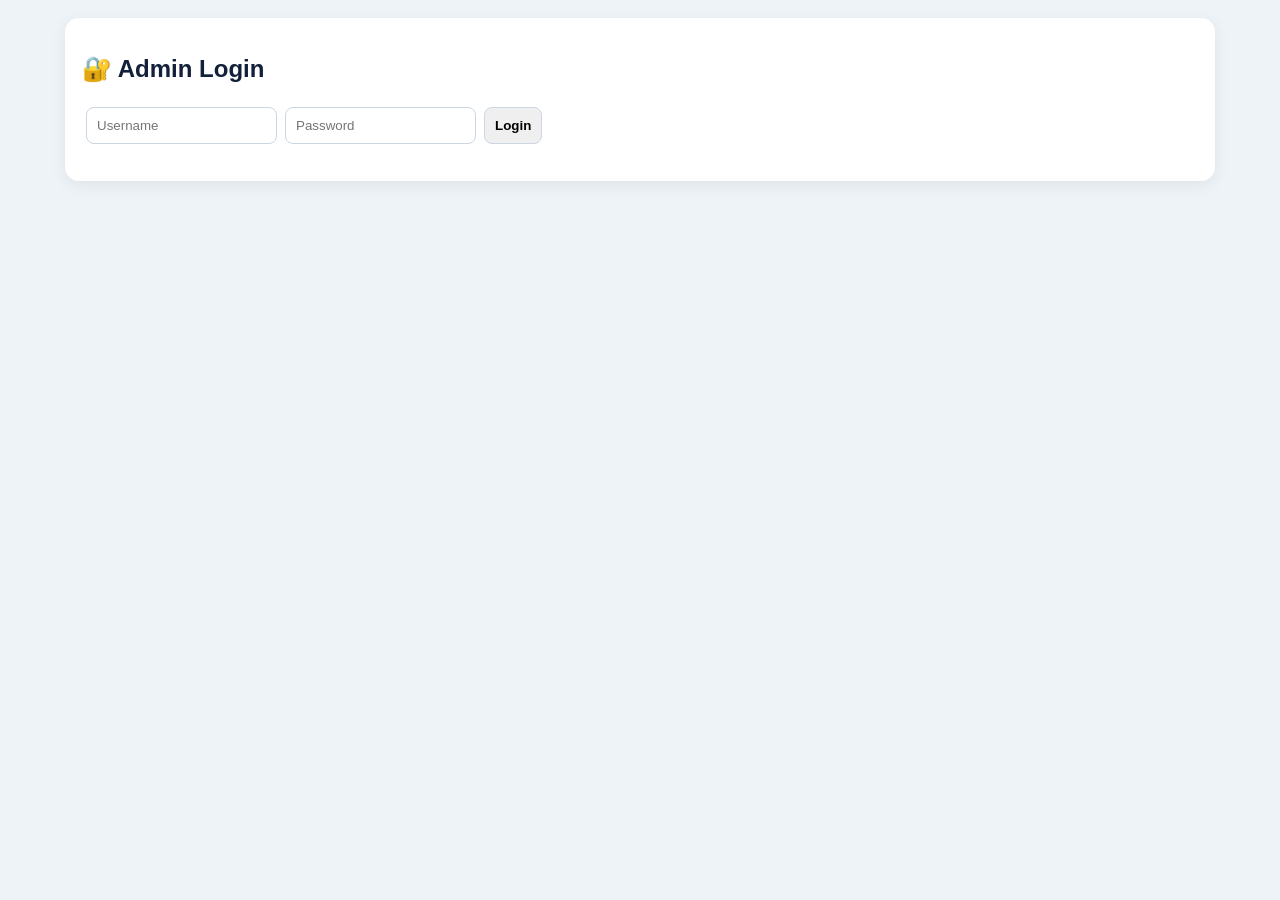
<file: admin.html>
<!doctype html><html lang="hi"><head><meta charset="utf-8"><meta name="viewport" content="width=device-width,initial-scale=1"><title>KD GOLDEN TRAVELS - Admin</title><style>body{font-family:Arial;background:#eef3f8;margin:0;padding:18px;color:#12203a}.box{max-width:1150px;margin:auto}.card{background:#fff;padding:17px;border-radius:14px;margin-bottom:12px;box-shadow:0 4px 16px #0001}input,select,button{padding:10px;border:1px solid #ccd5e2;border-radius:8px;margin:4px}button{cursor:pointer;font-weight:800}.head{display:flex;justify-content:space-between;align-items:center;gap:10px;flex-wrap:wrap}.search{width:100%;padding:12px}.booking{border:1px solid #e0e6ee;border-radius:12px;padding:13px;margin:10px 0}.status{font-weight:900}.actions a,.actions button{display:inline-block;text-decoration:none}.new{background:#fff3cd}.confirmed{background:#dff6e6}.completed{background:#e5e7eb}.cancelled{background:#ffe1e1}.muted{color:#68768a;font-size:13px}</style></head><body><div class="box"><div id="login" class="card"><h2>🔐 Admin Login</h2><input id="u" placeholder="Username"><input id="pw" type="password" placeholder="Password"><button onclick="loginNow()">Login</button><p id="m"></p></div><div id="app" style="display:none"><div class="card head"><h2>📋 Online Bookings</h2><button onclick="load()">🔄 Refresh</button></div><div class="card"><input id="search" class="search" placeholder="🔎 Name / Mobile / Booking ID / From / To search" oninput="render()"><select id="filter" onchange="render()"><option value="All">All Status</option><option>New</option><option>Confirmed</option><option>Completed</option><option>Cancelled</option></select><span id="count" class="muted"></span></div><div id="list">Loading...</div></div></div><script>
const API_URL="https://script.google.com/macros/s/AKfycbzW8Ns6d74iNImmvpd66hMntXbbd1sY8Rr-LH4zzPYiqaUXnXGK8KxgxnxnWud_n-L0/exec";let bookings=[];function loginNow(){if(document.getElementById("u").value==="admin"&&document.getElementById("pw").value==="12345"){login.style.display="none";app.style.display="block";load()}else m.textContent="❌ गलत Login"}async function load(){list.innerHTML="⏳ Loading...";try{const x=await fetch(API_URL+"?action=list",{cache:"no-store"}).then(r=>r.json());if(!x.success)throw Error(x.message||"Failed");bookings=(x.bookings||[]).reverse();render()}catch(e){list.innerHTML="❌ "+e.message}}function esc(s){return String(s??"").replace(/[&<>\"]/g,c=>({'&':'&amp;','<':'&lt;','>':'&gt;','"':'&quot;'}[c]))}function render(){const q=(search.value||"").toLowerCase(),f=filter.value;const a=bookings.filter(b=>(f==="All"||b.status===f)&&JSON.stringify(b).toLowerCase().includes(q));count.textContent=a.length+" booking(s)";list.innerHTML=a.map(b=>{const st=b.status||"New",cls=st.toLowerCase();const receipt="receipt.html?"+new URLSearchParams({id:b.id,name:b.name,mobile:b.mobile,from:b.from,to:b.to,date:b.date,trip:b.tripType,route:b.route||"",distance:b.distance||"",totalkm:b.totalDistance||"",time:b.travelTimeMin||"",fare:b.baseFare||0,toll:b.toll||0,parking:b.parking||0,food:b.food||0,night:b.night||0,total:b.total||0,status:st});return `<div class="booking ${cls}"><b>${esc(b.id)}</b> — <b>${esc(b.name)}</b> — ${esc(b.mobile)}<br>🚗 ${esc(b.from)} → ${esc(b.to)}<br>📅 ${esc(b.date)} | ${esc(b.tripType)} | Route ${esc(b.route||"")} | ${esc(b.distance||0)} KM | ⏱ ${Math.floor(Number(b.travelTimeMin||0)/60)}h ${Number(b.travelTimeMin||0)%60}m<br>💰 Base ₹${Number(b.baseFare||0).toLocaleString('en-IN')} + Toll ₹${Number(b.toll||0).toLocaleString('en-IN')} + Parking ₹${Number(b.parking||0).toLocaleString('en-IN')} + Food ₹${Number(b.food||0).toLocaleString('en-IN')} + Night ₹${Number(b.night||0).toLocaleString('en-IN')}<br><b>Total: ${Number(b.total||0)?'₹'+Number(b.total||0).toLocaleString('en-IN'):'Contact & Confirm'}</b> <span class="status">| Status: ${esc(st)}</span><div class="actions"><select onchange="changeStatus('${encodeURIComponent(b.id)}',this.value)"><option ${st==='New'?'selected':''}>New</option><option ${st==='Confirmed'?'selected':''}>Confirmed</option><option ${st==='Completed'?'selected':''}>Completed</option><option ${st==='Cancelled'?'selected':''}>Cancelled</option></select><a href="${receipt}" target="_blank"><button>🧾 Receipt</button></a><a href="https://wa.me/${'91'+String(b.mobile||'').replace(/\D/g,'')}?text=${encodeURIComponent('KD GOLDEN TRAVELS Booking '+b.id+'\n'+b.from+' → '+b.to+'\nDate: '+b.date+'\nStatus: '+st)}" target="_blank"><button>💬 WhatsApp</button></a></div></div>`}).join("")||"No bookings"}async function changeStatus(id,value){try{const x=await fetch(API_URL+"?action=status&id="+id+"&value="+encodeURIComponent(value)).then(r=>r.json());if(!x.success)throw Error(x.message||"Failed");const b=bookings.find(x=>String(x.id)===decodeURIComponent(id));if(b)b.status=value;render()}catch(e){alert("Status update failed: "+e.message)}}
</script></body></html>
</file>
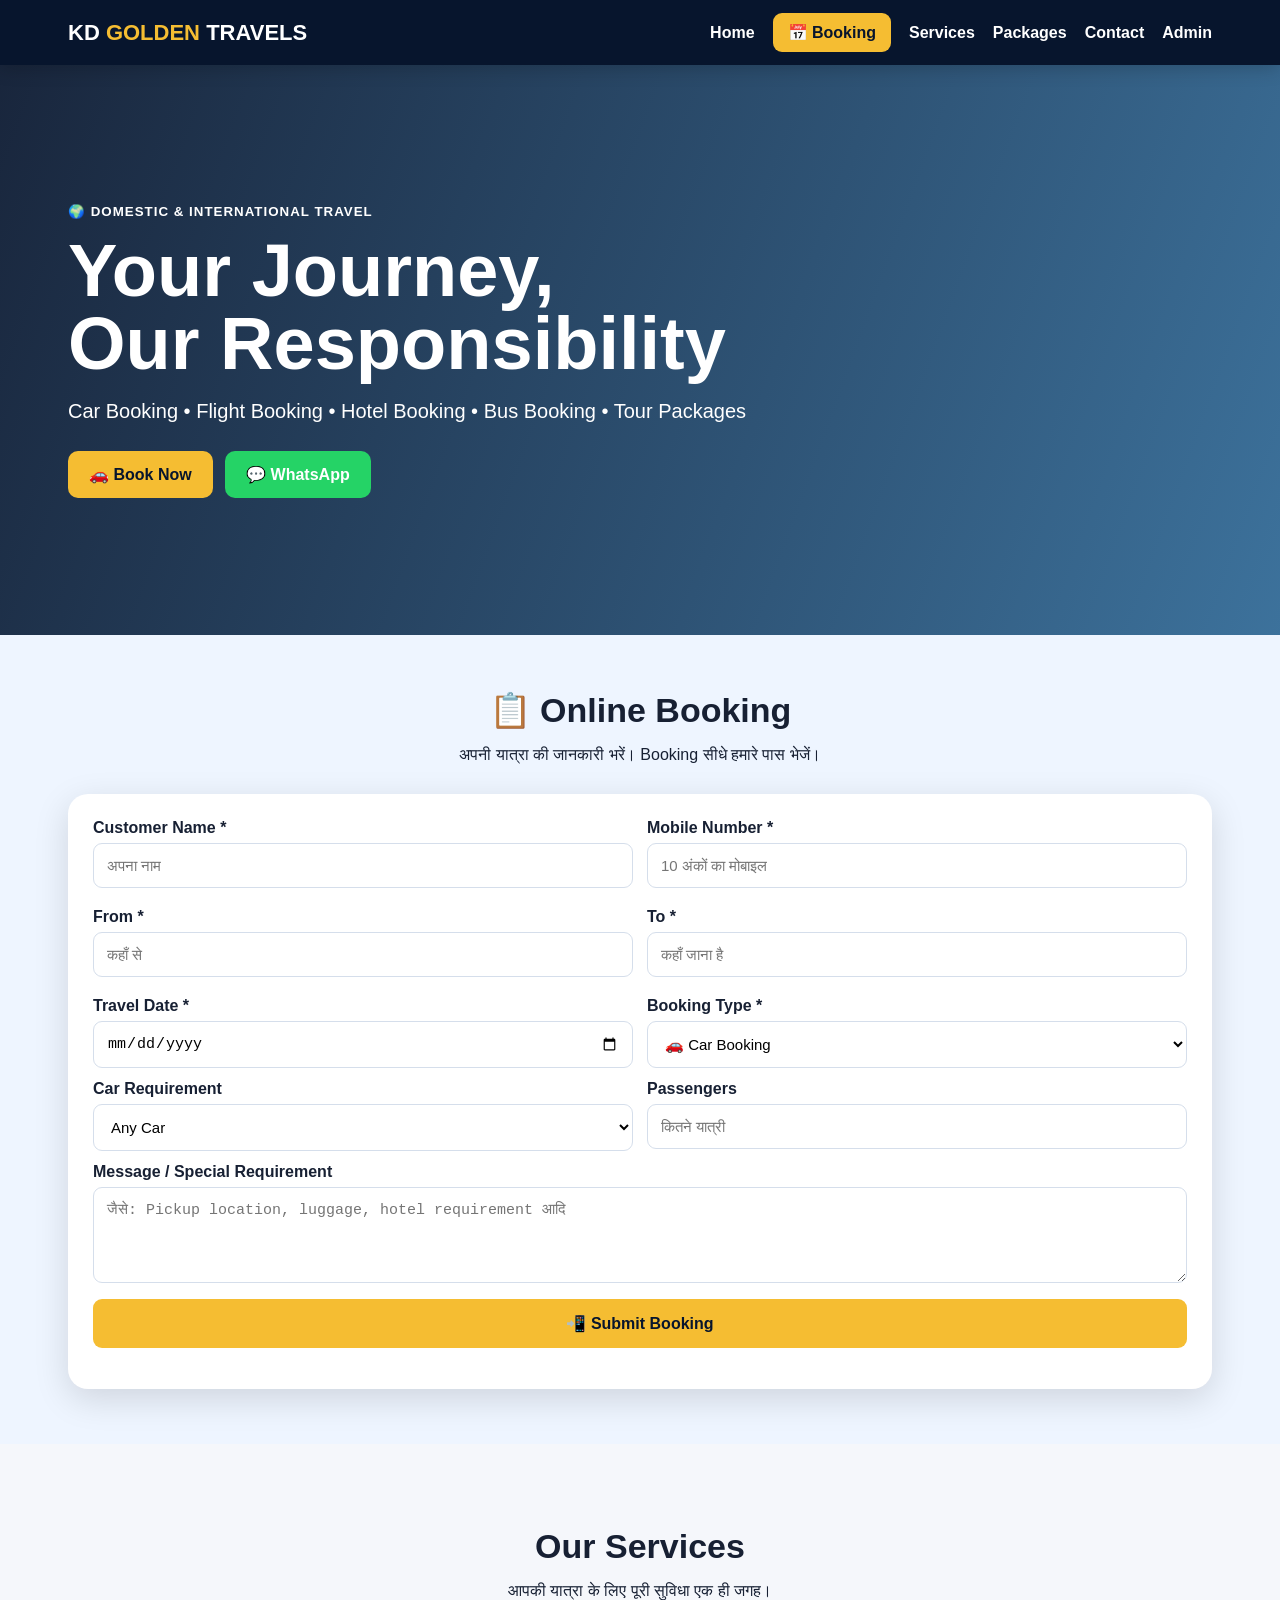
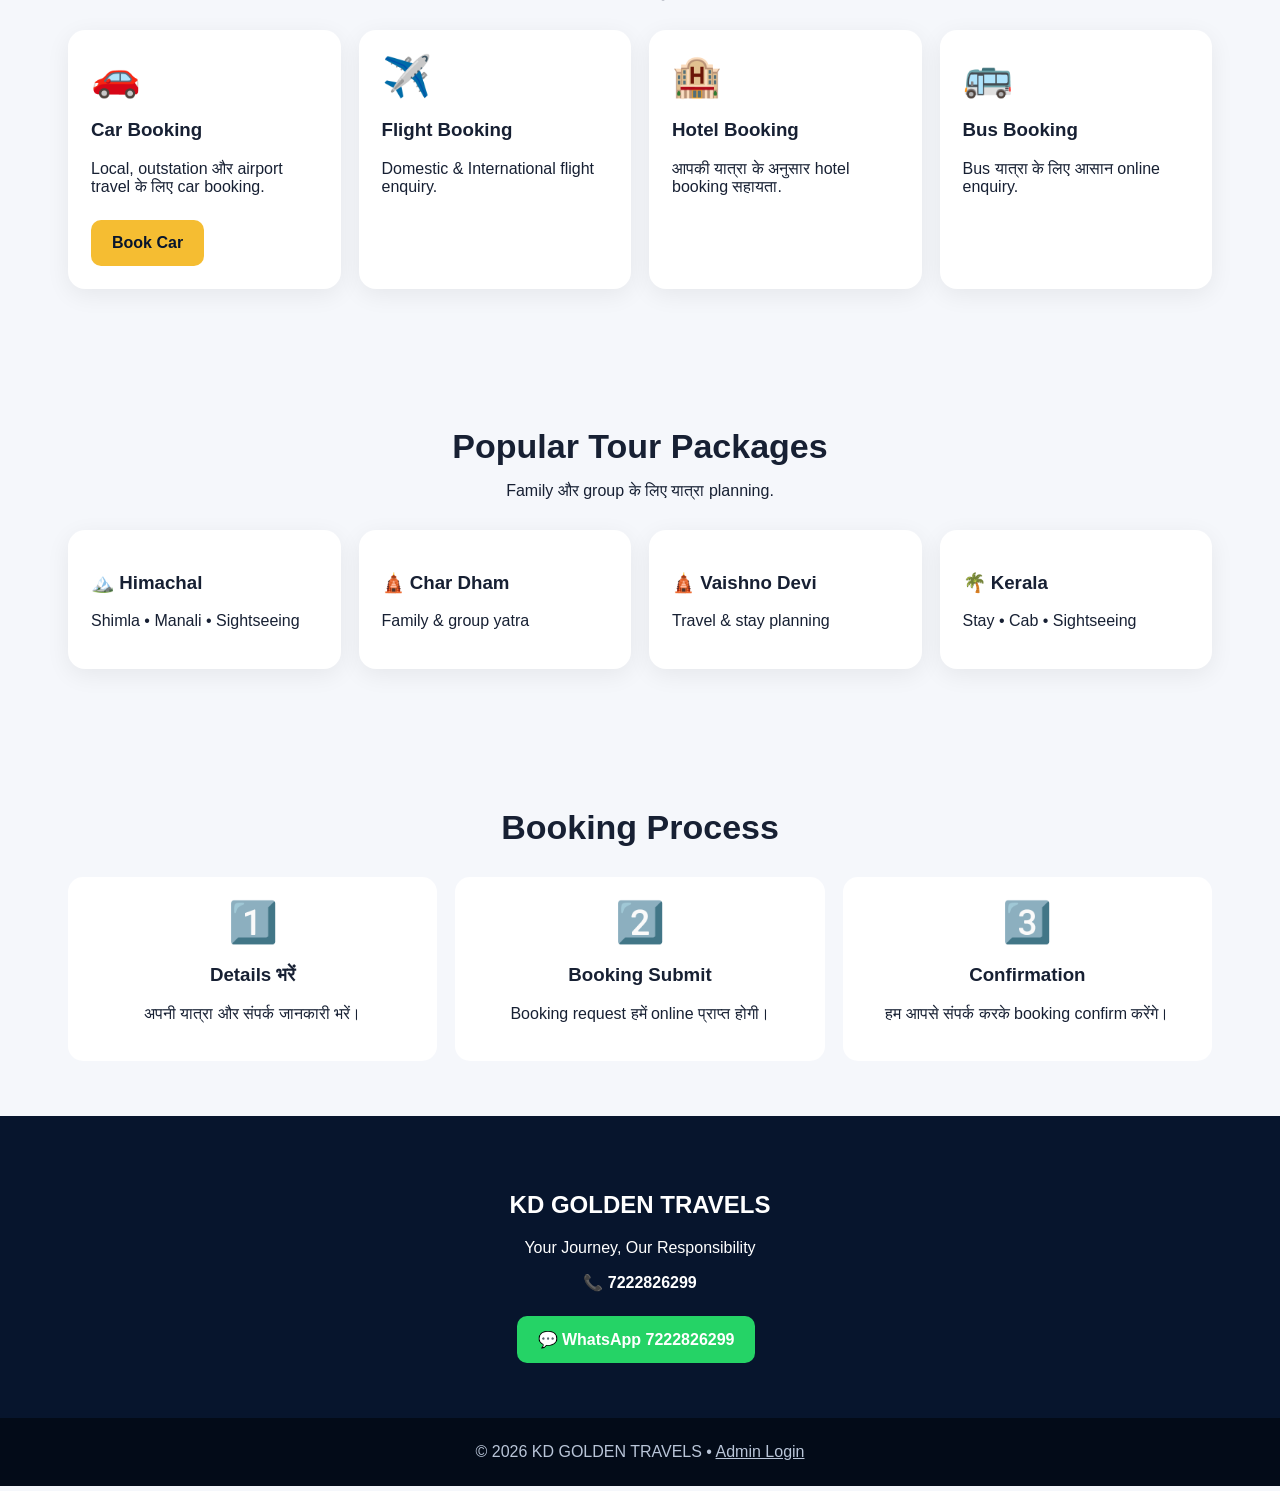
<file: index(3).html>
<!doctype html>
<html lang="hi">
<head>
<meta charset="utf-8">
<meta name="viewport" content="width=device-width,initial-scale=1">
<title>KD GOLDEN TRAVELS | Car, Flight, Hotel & Tour Booking</title>
<meta name="description" content="KD Golden Travels - Car Booking, Flight Booking, Hotel Booking, Bus Booking and Tour Packages.">
<style>
*{box-sizing:border-box}
html{scroll-behavior:smooth}
body{margin:0;font-family:Arial,Helvetica,sans-serif;background:#f5f7fb;color:#172033}
header{background:#07152d;color:#fff;position:sticky;top:0;z-index:20;box-shadow:0 3px 18px #0003}
.nav{max-width:1180px;margin:auto;padding:13px 18px;display:flex;align-items:center;justify-content:space-between;gap:20px}
.logo{font-size:22px;font-weight:900;white-space:nowrap}.logo b{color:#f5bd32}
nav{display:flex;gap:18px;align-items:center}
nav a{color:#fff;text-decoration:none;font-weight:700}
.topbook{background:#f5bd32;color:#07152d!important;padding:10px 15px;border-radius:9px}
.hero{min-height:570px;color:#fff;display:flex;align-items:center;background:linear-gradient(110deg,#06142ceb,#0b4e82c9),url('https://images.unsplash.com/photo-1500530855697-b586d89ba3ee?auto=format&fit=crop&w=1800&q=85') center/cover}
.wrap{max-width:1180px;margin:auto;padding:55px 18px;width:100%}
.hero small{font-weight:800;letter-spacing:1px}.hero h1{font-size:clamp(42px,7vw,74px);line-height:.98;margin:15px 0}
.hero p{font-size:20px;max-width:720px}.btn{display:inline-block;padding:14px 21px;border-radius:10px;text-decoration:none;font-weight:800;margin:8px 8px 0 0;border:0;cursor:pointer}
.gold{background:#f5bd32;color:#07152d}.wa{background:#25d366;color:#fff}
.booking{background:#eef5ff}
.form{background:#fff;padding:25px;border-radius:20px;box-shadow:0 10px 35px #0002}
.booking h2{margin-top:0}
.fields{display:grid;grid-template-columns:repeat(2,1fr);gap:8px 14px}
label{font-weight:700;display:block}
input,select,textarea{width:100%;padding:13px;margin:6px 0 12px;border:1px solid #d5deeb;border-radius:9px;background:#fff;font-size:15px}
input:focus,select:focus,textarea:focus{outline:2px solid #f5bd32;border-color:#f5bd32}
.submit{width:100%;padding:15px;border:0;border-radius:9px;background:#f5bd32;color:#07152d;font-weight:900;font-size:16px;cursor:pointer}
.grid{display:grid;grid-template-columns:repeat(4,1fr);gap:18px}
.card{background:#fff;padding:23px;border-radius:17px;box-shadow:0 6px 25px #0001;transition:.2s}.card:hover{transform:translateY(-3px)}
.icon{font-size:40px}
.section-title{text-align:center;margin-bottom:30px}.section-title h2{font-size:34px;margin-bottom:8px}
.steps{display:grid;grid-template-columns:repeat(3,1fr);gap:18px}
.step{background:#fff;padding:22px;border-radius:15px;text-align:center}
.contact{background:#07152d;color:#fff}.contact .wrap{text-align:center}
footer{background:#030b18;color:#b9c5d8;text-align:center;padding:25px}
#result{font-weight:800}
#receiptLink{display:none}
@media(max-width:800px){nav{display:none}.grid{grid-template-columns:1fr 1fr}.steps{grid-template-columns:1fr}.hero{min-height:500px}}
@media(max-width:520px){.fields,.grid{grid-template-columns:1fr}.wrap{padding:38px 15px}.hero h1{font-size:46px}}
</style>
</head>
<body>

<header>
<div class="nav">
<div class="logo">KD <b>GOLDEN</b> TRAVELS</div>
<nav>
<a href="#home">Home</a>
<a href="#booking" class="topbook">📅 Booking</a>
<a href="#services">Services</a>
<a href="#packages">Packages</a>
<a href="#contact">Contact</a>
<a href="admin.html">Admin</a>
</nav>
</div>
</header>

<section class="hero" id="home">
<div class="wrap">
<small>🌍 DOMESTIC & INTERNATIONAL TRAVEL</small>
<h1>Your Journey,<br>Our Responsibility</h1>
<p>Car Booking • Flight Booking • Hotel Booking • Bus Booking • Tour Packages</p>
<a class="btn gold" href="#booking">🚗 Book Now</a>
<a class="btn wa" href="https://wa.me/917222826299">💬 WhatsApp</a>
</div>
</section>

<section class="booking" id="booking">
<div class="wrap">
<div class="section-title">
<h2>📋 Online Booking</h2>
<p>अपनी यात्रा की जानकारी भरें। Booking सीधे हमारे पास भेजें।</p>
</div>

<form class="form" id="bookingForm">
<div class="fields">
<div><label>Customer Name *</label><input id="name" required placeholder="अपना नाम"></div>
<div><label>Mobile Number *</label><input id="mobile" required inputmode="numeric" maxlength="10" placeholder="10 अंकों का मोबाइल"></div>
<div><label>From *</label><input id="from" required placeholder="कहाँ से"></div>
<div><label>To *</label><input id="to" required placeholder="कहाँ जाना है"></div>
<div><label>Travel Date *</label><input id="date" type="date" required></div>
<div>
<label>Booking Type *</label>
<select id="service" required>
<option value="Car Booking">🚗 Car Booking</option>
<option value="Flight Booking">✈️ Flight Booking</option>
<option value="Hotel Booking">🏨 Hotel Booking</option>
<option value="Bus Booking">🚌 Bus Booking</option>
<option value="Tour Package">🌍 Tour Package</option>
</select>
</div>
</div>

<div id="carFields">
<div class="fields">
<div>
<label>Car Requirement</label>
<select id="car">
<option>Any Car</option>
<option>Sedan</option>
<option>SUV</option>
<option>Innova / Crysta</option>
<option>Tempo Traveller</option>
</select>
</div>
<div>
<label>Passengers</label>
<input id="passengers" type="number" min="1" placeholder="कितने यात्री">
</div>
</div>
</div>

<label>Message / Special Requirement</label>
<textarea id="message" rows="4" placeholder="जैसे: Pickup location, luggage, hotel requirement आदि"></textarea>

<button class="submit" type="submit">📲 Submit Booking</button>
<p id="result"></p>
<a id="receiptLink" class="btn gold" href="#" target="_blank">🧾 View Booking Receipt</a>
</form>
</div>
</section>

<section id="services">
<div class="wrap">
<div class="section-title"><h2>Our Services</h2><p>आपकी यात्रा के लिए पूरी सुविधा एक ही जगह।</p></div>
<div class="grid">
<div class="card"><div class="icon">🚗</div><h3>Car Booking</h3><p>Local, outstation और airport travel के लिए car booking.</p><a class="btn gold" href="#booking">Book Car</a></div>
<div class="card"><div class="icon">✈️</div><h3>Flight Booking</h3><p>Domestic & International flight enquiry.</p></div>
<div class="card"><div class="icon">🏨</div><h3>Hotel Booking</h3><p>आपकी यात्रा के अनुसार hotel booking सहायता.</p></div>
<div class="card"><div class="icon">🚌</div><h3>Bus Booking</h3><p>Bus यात्रा के लिए आसान online enquiry.</p></div>
</div>
</div>
</section>

<section id="packages">
<div class="wrap">
<div class="section-title"><h2>Popular Tour Packages</h2><p>Family और group के लिए यात्रा planning.</p></div>
<div class="grid">
<div class="card"><h3>🏔️ Himachal</h3><p>Shimla • Manali • Sightseeing</p></div>
<div class="card"><h3>🛕 Char Dham</h3><p>Family & group yatra</p></div>
<div class="card"><h3>🛕 Vaishno Devi</h3><p>Travel & stay planning</p></div>
<div class="card"><h3>🌴 Kerala</h3><p>Stay • Cab • Sightseeing</p></div>
</div>
</div>
</section>

<section>
<div class="wrap">
<div class="section-title"><h2>Booking Process</h2></div>
<div class="steps">
<div class="step"><div class="icon">1️⃣</div><h3>Details भरें</h3><p>अपनी यात्रा और संपर्क जानकारी भरें।</p></div>
<div class="step"><div class="icon">2️⃣</div><h3>Booking Submit</h3><p>Booking request हमें online प्राप्त होगी।</p></div>
<div class="step"><div class="icon">3️⃣</div><h3>Confirmation</h3><p>हम आपसे संपर्क करके booking confirm करेंगे।</p></div>
</div>
</div>
</section>

<section class="contact" id="contact">
<div class="wrap">
<h2>KD GOLDEN TRAVELS</h2>
<p>Your Journey, Our Responsibility</p>
<p>📞 <strong>7222826299</strong></p>
<a class="btn wa" href="https://wa.me/917222826299">💬 WhatsApp 7222826299</a>
</div>
</section>

<footer>
© 2026 KD GOLDEN TRAVELS •
<a href="admin.html" style="color:#b9c5d8">Admin Login</a>
</footer>

<script>
const API_URL="https://script.google.com/macros/s/AKfycbzW8Ns6d74iNImmvpd66hMntXbbd1sY8Rr-LH4zzPYiqaUXnXGK8KxgxnxnWud_n-L0/exec";

document.getElementById("bookingForm").addEventListener("submit",async e=>{
e.preventDefault();

const v=id=>document.getElementById(id).value.trim();
const b={
name:v("name"),
mobile:v("mobile"),
from:v("from"),
to:v("to"),
date:v("date"),
service:v("service"),
car:v("car"),
passengers:v("passengers"),
message:v("message")
};

const result=document.getElementById("result");
const receipt=document.getElementById("receiptLink");

if(!/^[0-9]{10}$/.test(b.mobile)){
result.textContent="कृपया 10 अंकों का सही मोबाइल नंबर डालें।";
return;
}

result.textContent="⏳ Booking save हो रही है...";
receipt.style.display="none";

try{
const url=API_URL+"?action=create&data="+encodeURIComponent(JSON.stringify(b));
const resp=await fetch(url,{method:"GET",cache:"no-store"});
const out=await resp.json();

if(!out.success) throw new Error(out.message||"Booking save failed");

const bookingId=out.bookingId;

result.textContent="✅ Booking successfully save हो गई। Booking ID: "+bookingId;

receipt.href="receipt.html?id="+encodeURIComponent(bookingId)
+"&name="+encodeURIComponent(b.name)
+"&mobile="+encodeURIComponent(b.mobile)
+"&from="+encodeURIComponent(b.from)
+"&to="+encodeURIComponent(b.to)
+"&date="+encodeURIComponent(b.date)
+"&service="+encodeURIComponent(b.service);

receipt.style.display="inline-block";

const text=
"Hello KD Golden Travels,%0A"+
"Booking ID: "+encodeURIComponent(bookingId)+"%0A"+
"Name: "+encodeURIComponent(b.name)+"%0A"+
"Mobile: "+encodeURIComponent(b.mobile)+"%0A"+
"From: "+encodeURIComponent(b.from)+"%0A"+
"To: "+encodeURIComponent(b.to)+"%0A"+
"Date: "+encodeURIComponent(b.date)+"%0A"+
"Service: "+encodeURIComponent(b.service)+"%0A"+
"Car: "+encodeURIComponent(b.car)+"%0A"+
"Passengers: "+encodeURIComponent(b.passengers)+"%0A"+
"Message: "+encodeURIComponent(b.message);

window.open("https://wa.me/917222826299?text="+text,"_blank");

e.target.reset();
}catch(err){
result.textContent="❌ Booking save नहीं हुई: "+err.message;
}
});
</script>
</body>
</html>
</file>
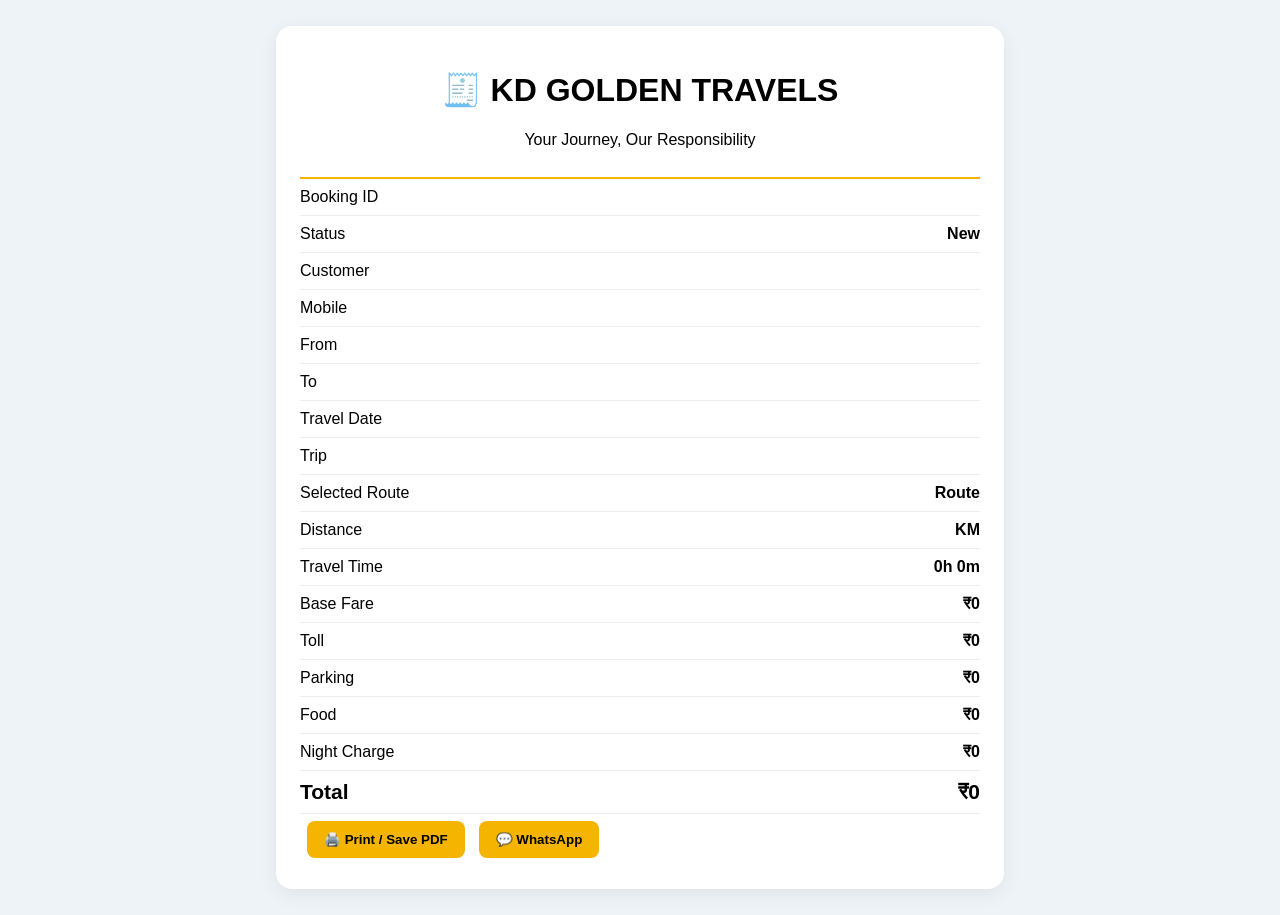
<file: receipt.html>
<!doctype html><html lang="hi"><head><meta charset="utf-8"><meta name="viewport" content="width=device-width,initial-scale=1"><title>Receipt - KD GOLDEN TRAVELS</title><style>body{font-family:Arial;background:#eef3f8;padding:18px}.box{max-width:680px;margin:auto;background:#fff;padding:24px;border-radius:16px;box-shadow:0 5px 20px #0001}.head{text-align:center;border-bottom:2px solid #f5b400;padding-bottom:12px}.row{display:flex;justify-content:space-between;gap:15px;padding:9px 0;border-bottom:1px solid #eee}.row b{text-align:right}.total{font-size:21px;font-weight:900}.btn{padding:11px 17px;border:0;border-radius:8px;margin:7px;cursor:pointer;background:#f5b400;font-weight:800}@media print{button{display:none}.box{box-shadow:none}}
</style></head><body><div class="box"><div class="head"><h1>🧾 KD GOLDEN TRAVELS</h1><p>Your Journey, Our Responsibility</p></div><div id="r"></div><button class="btn" onclick="window.print()">🖨️ Print / Save PDF</button><button class="btn" onclick="wa()">💬 WhatsApp</button></div><script>const p=new URLSearchParams(location.search),g=k=>p.get(k)||"",num=k=>Number(g(k)||0).toLocaleString("en-IN");document.getElementById("r").innerHTML=`<div class="row"><span>Booking ID</span><b>${g("id")}</b></div><div class="row"><span>Status</span><b>${g("status")||"New"}</b></div><div class="row"><span>Customer</span><b>${g("name")}</b></div><div class="row"><span>Mobile</span><b>${g("mobile")}</b></div><div class="row"><span>From</span><b>${g("from")}</b></div><div class="row"><span>To</span><b>${g("to")}</b></div><div class="row"><span>Travel Date</span><b>${g("date")}</b></div><div class="row"><span>Trip</span><b>${g("trip")}</b></div><div class="row"><span>Selected Route</span><b>Route ${g("route")}</b></div><div class="row"><span>Distance</span><b>${g("distance")} KM ${g("trip")==="Both Side"?"(Total "+g("totalkm")+" KM)":""}</b></div><div class="row"><span>Travel Time</span><b>${Math.floor(Number(g("time")||0)/60)}h ${Number(g("time")||0)%60}m</b></div><div class="row"><span>Base Fare</span><b>${g("fare")==="0"?"Contact & Confirm":"₹"+num("fare")}</b></div><div class="row"><span>Toll</span><b>₹${num("toll")}</b></div><div class="row"><span>Parking</span><b>₹${num("parking")}</b></div><div class="row"><span>Food</span><b>₹${num("food")}</b></div><div class="row"><span>Night Charge</span><b>₹${num("night")}</b></div><div class="row total"><span>Total</span><b>${g("fare")==="0"?"Contact & Confirm":"₹"+num("total")}</b></div>`;function wa(){const text=`KD GOLDEN TRAVELS Booking\nID: ${g("id")}\nName: ${g("name")}\nFrom: ${g("from")}\nTo: ${g("to")}\nDate: ${g("date")}\nRoute: ${g("route")}\nDistance: ${g("distance")} KM\nTravel Time: ${Math.floor(Number(g("time")||0)/60)}h ${Number(g("time")||0)%60}m\nTotal: ${g("fare")==="0"?"Contact & Confirm":"₹"+g("total")}`;window.open("https://wa.me/917222826299?text="+encodeURIComponent(text),"_blank")}</script></body></html>
</file>
